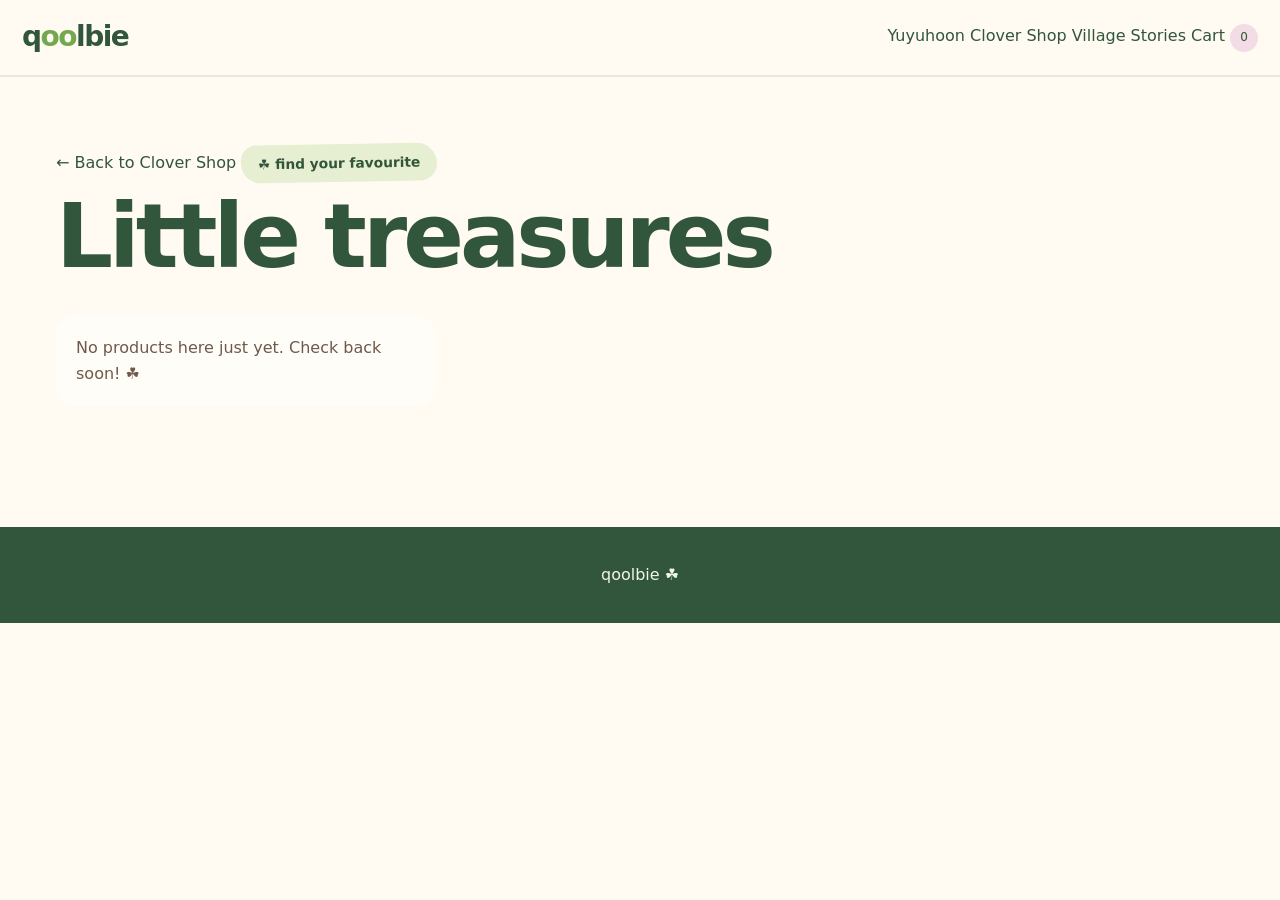
<file: category .html>
<!DOCTYPE html>
<html lang="en">
<head>
  <meta charset="UTF-8">
  <meta name="viewport" content="width=device-width,initial-scale=1">
  <title>Category — qoolbie</title>
  <link rel="stylesheet" href="style.css">
  <style>
    .category-grid {
      display: grid;
      grid-template-columns: repeat(3, minmax(0, 1fr));
      gap: 14px;
      align-items: start;
    }
    .category-grid .product-card { min-width: 0; }
    .category-grid .product-card img {
      display: block;
      width: 100%;
      aspect-ratio: 1 / 1;
      object-fit: cover;
      border-radius: 12px;
    }
    .category-grid .product-card h3 {
      font-size: .95rem;
      line-height: 1.35;
      margin: 8px 0 4px;
    }
    .category-grid .product-card button {
      max-width: 100%;
      padding: 8px;
      font-size: .85rem;
    }
    .product-card-link { color: inherit; text-decoration: none; }
    .product-price { margin: 4px 0 10px; }
    .back-link { display: inline-block; margin: 18px 0; }
    @media (min-width: 850px) {
      .category-grid { grid-template-columns: repeat(3, minmax(0, 1fr)); }
    }
  </style>
</head>
<body data-page="category">
<nav>
  <a class="logo" href="index.html">q<span>oo</span>lbie</a>
  <div>
    <a href="yuyuhoon.html">Yuyuhoon</a>
    <a href="shop.html">Clover Shop</a>
    <a href="village.html">Village</a>
    <a href="stories.html">Stories</a>
    <a href="cart.html">Cart <span class="cart-count">0</span></a>
  </div>
</nav>

<main class="page">
  <a class="back-link" href="shop.html">← Back to Clover Shop</a>
  <span class="pill">☘ find your favourite</span>
  <h1 id="category-title">Little treasures</h1>
  <p id="category-description" class="subtitle"></p>
  <div id="products" class="category-grid"></div>
</main>

<footer>qoolbie ☘</footer>
<script src="script.js"></script>
</body>
</html>
</file>
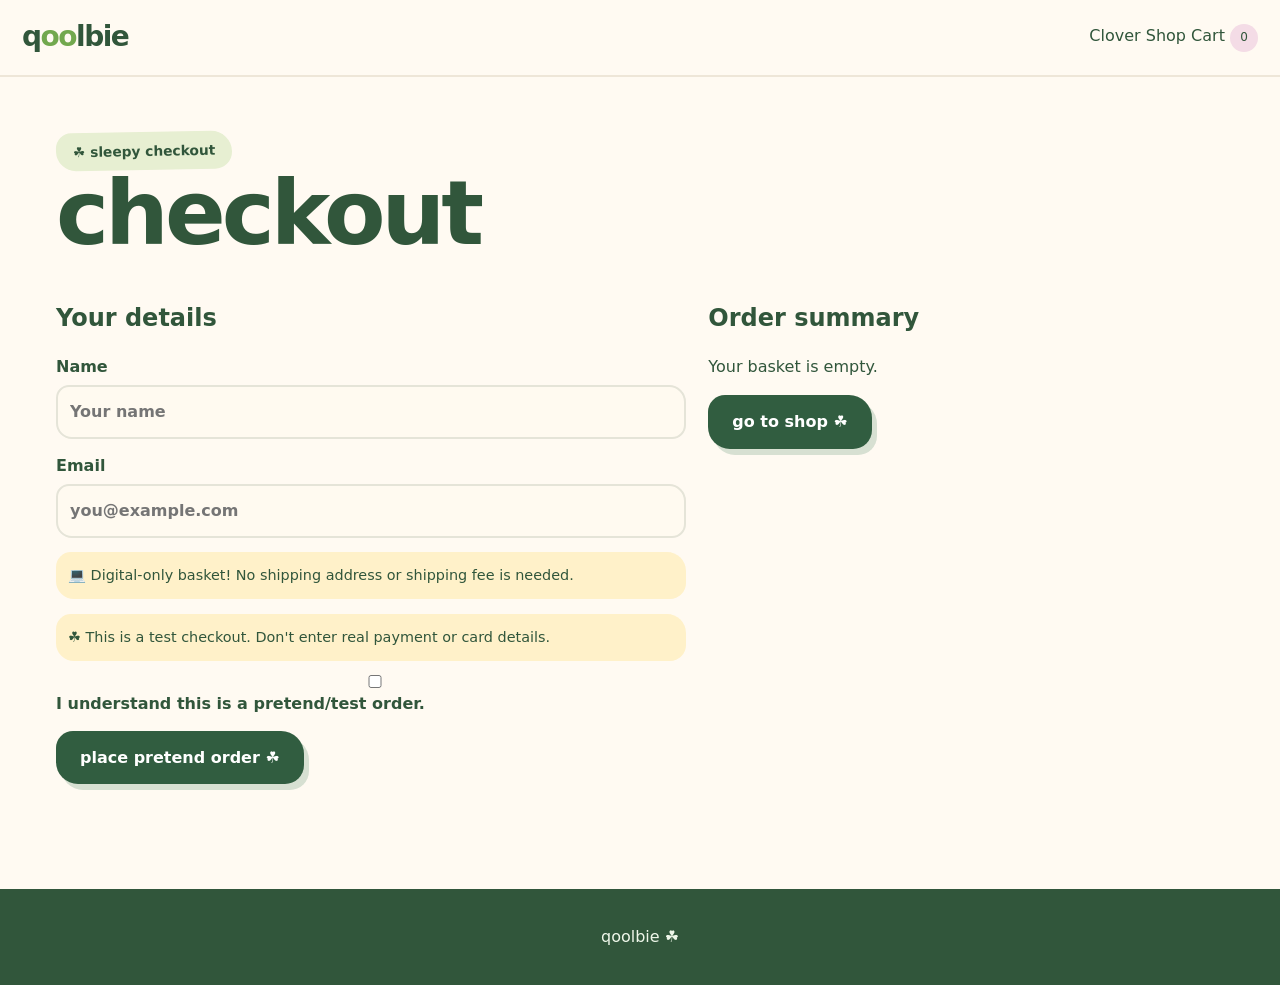
<file: checkout.html>
<!DOCTYPE html>
<html lang="en">
<head>
  <meta charset="UTF-8">
  <meta name="viewport" content="width=device-width,initial-scale=1">
  <title>Checkout — qoolbie</title>
  <link rel="stylesheet" href="style.css">
</head>
<body>
<nav>
  <a class="logo" href="index.html">q<span>oo</span>lbie</a>
  <div>
    <a href="shop.html">Clover Shop</a>
    <a href="cart.html">Cart <span class="cart-count">0</span></a>
  </div>
</nav>

<main class="page">
  <span class="pill">☘ sleepy checkout</span>
  <h1>checkout</h1>
  <div class="checkout">
    <form id="checkoutForm" class="card">
      <h2>Your details</h2>
      <label>Name
        <input required name="name" placeholder="Your name">
      </label>
      <label>Email
        <input required type="email" name="email" placeholder="you@example.com">
      </label>

      <section id="shippingSection">
        <h2>Where should we send it?</h2>
        <label>Address
          <textarea name="address" placeholder="Shipping address"></textarea>
        </label>
        <label>City
          <input name="city" placeholder="City">
        </label>
        <label>Postcode
          <input name="postcode" placeholder="Postcode">
        </label>
        <h2>Shipping</h2>
        <label><input type="radio" name="shipping" value="standard" data-price="3.50" checked> Standard — £3.50</label>
        <label><input type="radio" name="shipping" value="tracked" data-price="5.50"> Tracked — £5.50</label>
        <label><input type="radio" name="shipping" value="express" data-price="8.50"> Express — £8.50</label>
        <label>Shipping company
          <select name="shippingCompany">
            <option value="">Choose a company</option>
            <option value="Royal Mail">Royal Mail</option>
            <option value="Evri">Evri</option>
            <option value="DPD">DPD</option>
          </select>
        </label>
      </section>

      <p id="deliveryNote" class="notice">Loading basket… ☘</p>
      <p class="notice">☘ This is a test checkout. Don't enter real payment or card details.</p>
      <label><input required type="checkbox" name="testOrder"> I understand this is a pretend/test order.</label>
      <button class="btn" type="submit">place pretend order ☘</button>
    </form>

    <aside class="card">
      <h2>Order summary</h2>
      <div id="summary">Loading basket…</div>
    </aside>
  </div>
</main>

<footer>qoolbie ☘</footer>
<script src="script.js?v=10"></script>
<script>
const SAVE_ORDER_URL = "https://fnvmtifspfdlclekbhcw.supabase.co/functions/v1/save-order";
const form = document.getElementById("checkoutForm");
const shippingSection = document.getElementById("shippingSection");
const deliveryNote = document.getElementById("deliveryNote");
let productsReady = false;

function cartNow() { return getCart(); }
function productFor(item) { return PRODUCTS.find(p => p.id === item.id); }
function priceFor(item) {
  const p = productFor(item);
  return p ? Number(p.price) || 0 : 0;
}
function qtyFor(item) { return Number(item.qty) || 0; }
function needsShipping(cart) {
  return cart.some(item => {
    const p = productFor(item);
    return p && p.type !== "digital";
  });
}
function shippingChoice() {
  const input = document.querySelector('input[name="shipping"]:checked');
  return input ? {method: input.value, fee: Number(input.dataset.price)} : {method: "standard", fee: 3.5};
}
function subtotalFor(cart) {
  return cart.reduce((sum, item) => sum + priceFor(item) * qtyFor(item), 0);
}
function updateCheckout() {
  const cart = cartNow();
  if (!productsReady) {
    deliveryNote.textContent = "Loading products… ☘";
    document.getElementById("summary").textContent = "Loading basket…";
    return;
  }

  const missing = cart.some(item => !productFor(item));
  if (missing) {
    deliveryNote.textContent = "A product is still loading. Please wait a moment.";
    return;
  }

  const physical = needsShipping(cart);
  shippingSection.style.display = physical ? "" : "none";
  shippingSection.querySelectorAll("input, select, textarea").forEach(field => {
    field.required = physical && ["address", "city", "postcode", "shippingCompany"].includes(field.name);
  });

  deliveryNote.textContent = physical
    ? "📦 This basket contains physical products, so shipping is required."
    : "💻 Digital-only basket! No shipping address or shipping fee is needed.";

  const shipping = physical ? shippingChoice() : {method: "", fee: 0};
  const subtotal = subtotalFor(cart);
  const total = subtotal + shipping.fee;
  const summary = document.getElementById("summary");

  if (!cart.length) {
    summary.innerHTML = '<p>Your basket is empty.</p><a class="btn" href="shop.html">go to shop ☘</a>';
    return;
  }

  summary.innerHTML = cart.map(item => {
    const p = productFor(item);
    return `<p>${p.name} × ${qtyFor(item)}<br><strong>£${(priceFor(item) * qtyFor(item)).toFixed(2)}</strong></p>`;
  }).join("") + `<hr><p><strong>Subtotal</strong> £${subtotal.toFixed(2)}</p><p><strong>Shipping</strong> £${shipping.fee.toFixed(2)}</p><hr><h2>£${total.toFixed(2)}</h2>`;
}

document.querySelectorAll('input[name="shipping"]').forEach(input => input.addEventListener("change", updateCheckout));

form.addEventListener("submit", async event => {
  event.preventDefault();
  if (!productsReady) {
    alert("Products are still loading. Please wait a moment and try again.");
    return;
  }

  const cart = cartNow();
  if (!cart.length) {
    alert("Your basket is empty ☘");
    return;
  }
  if (cart.some(item => !productFor(item))) {
    alert("A product could not be loaded. Please refresh and try again.");
    return;
  }

  const physical = needsShipping(cart);
  const shipping = physical ? shippingChoice() : {method: "", fee: 0};
  const subtotal = subtotalFor(cart);
  const total = subtotal + shipping.fee;
  const data = new FormData(form);

  const order = {
    customer_name: data.get("name"),
    email: data.get("email"),
    address: physical ? data.get("address") : "",
    city: physical ? data.get("city") : "",
    postcode: physical ? data.get("postcode") : "",
    shipping_method: shipping.method,
    shipping_company: physical ? data.get("shippingCompany") : "",
    requires_shipping: physical,
    items: cart.map(item => {
      const p = productFor(item);
      return {id: item.id, name: p.name, type: p.type || "physical", price: priceFor(item), qty: qtyFor(item)};
    }),
    subtotal: Number(subtotal.toFixed(2)),
    shipping_fee: Number(shipping.fee.toFixed(2)),
    total: Number(total.toFixed(2))
  };

  const button = form.querySelector('button[type="submit"]');
  button.disabled = true;
  button.textContent = "saving pretend order... ☘";

  try {
    const response = await fetch(SAVE_ORDER_URL, {
      method: "POST",
      headers: {"Content-Type": "application/json"},
      body: JSON.stringify(order)
    });
    const result = await response.json();
    if (!response.ok) throw new Error(result.error || "Order could not be saved.");

    localStorage.removeItem("qoolbieCart");
    document.querySelector(".checkout").innerHTML = `
      <div class="card success">
        <div>🐨💤☘️</div>
        <h2>Pretend order received!</h2>
        <p>Your test order was saved. No payment was taken and no download was delivered.</p>
        <p>Products: £${subtotal.toFixed(2)}</p>
        <p>Shipping: £${shipping.fee.toFixed(2)}</p>
        <p><strong>Total: £${total.toFixed(2)}</strong></p>
        <a class="btn" href="index.html">back to qoolbie</a>
      </div>`;
  } catch (error) {
    console.error(error);
    alert("Sorry! The test order could not be saved. Please try again.");
    button.disabled = false;
    button.textContent = "place pretend order ☘";
  }
});

async function initialiseCheckout() {
  try {
    await loadProducts();
    productsReady = true;
    updateCartCount();
    updateCheckout();
  } catch (error) {
    console.error(error);
    deliveryNote.textContent = "Couldn't load products. Please refresh and try again.";
  }
}
initialiseCheckout();
</script>
</body>
</html>
</file>
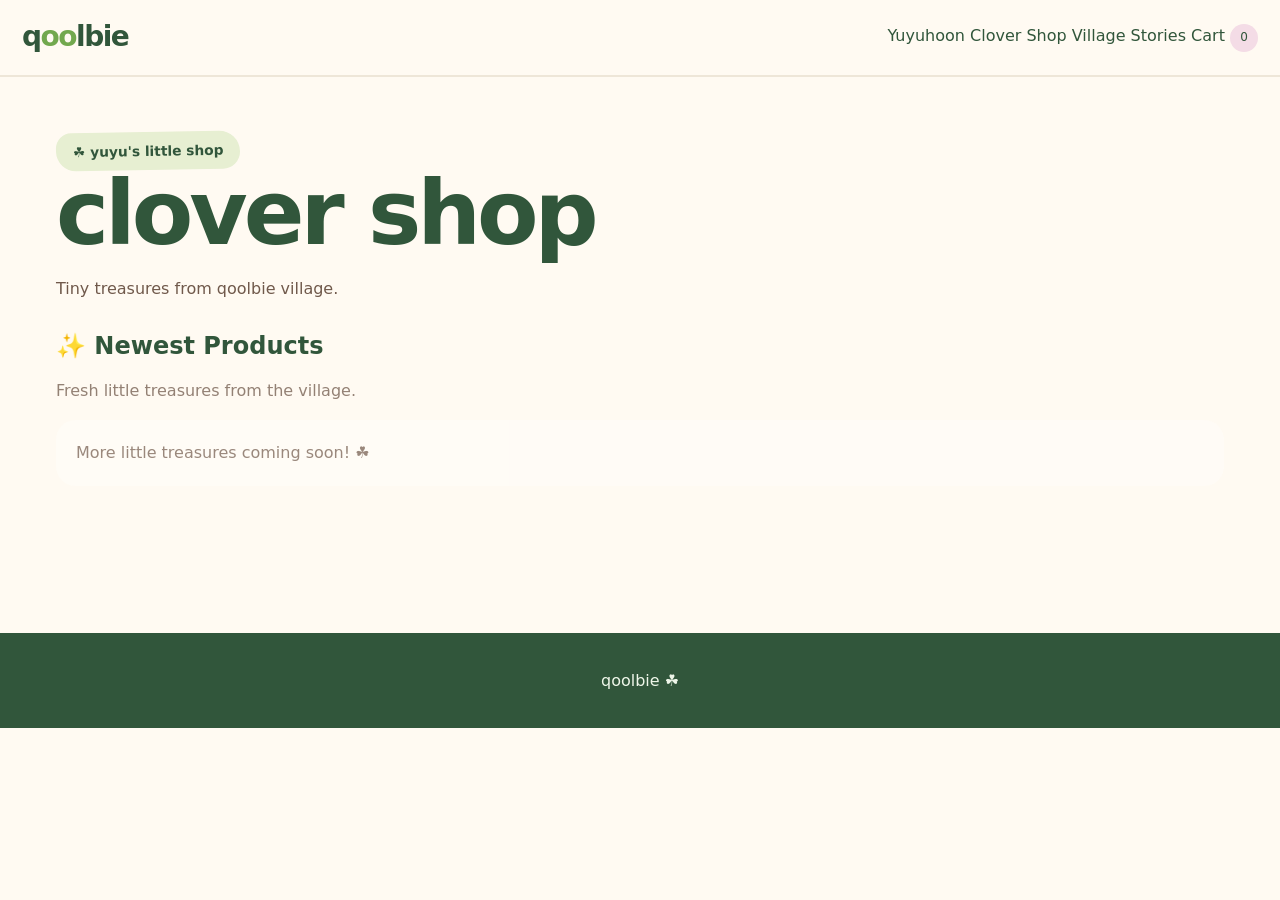
<file: shop.html>
<!DOCTYPE html>
<html lang="en">
<head>
  <meta charset="UTF-8">
  <meta name="viewport" content="width=device-width,initial-scale=1">
  <title>Clover Shop — qoolbie</title>
  <link rel="stylesheet" href="style.css">
  <style>
    .shop-section { margin: 30px 0 42px; }
    .shop-section > h2 { margin-bottom: 8px; }
    .shop-section-note, .category-description { opacity: .75; }
    .category-preview { margin: 28px 0 36px; }
    .category-preview > h3 { margin-bottom: 14px; }
    .shop-grid {
      display: grid !important;
      grid-template-columns: repeat(3, minmax(0, 1fr));
      gap: 14px;
      align-items: start;
    }
    .shop-grid .product-card { min-width: 0; }
    .shop-grid .product-card img {
      display: block;
      width: 100%;
      aspect-ratio: 1 / 1;
      object-fit: cover;
      border-radius: 12px;
    }
    .shop-grid .product-card h3 {
      font-size: .95rem;
      line-height: 1.35;
      margin: 8px 0 4px;
    }
    .shop-grid .product-card button {
      max-width: 100%;
      padding: 8px;
      font-size: .85rem;
    }
    .product-card-link { color: inherit; text-decoration: none; }
    .product-price { margin: 4px 0 10px; }
    .more-category-link {
      display: inline-block;
      margin-top: 14px;
      font-weight: 600;
      text-decoration: none;
    }
    .shop-empty { opacity: .7; }
    @media (min-width: 850px) {
      .shop-grid { grid-template-columns: repeat(3, minmax(0, 1fr)); }
    }
  </style>
</head>
<body>
<nav>
  <a class="logo" href="index.html">q<span>oo</span>lbie</a>
  <div>
    <a href="yuyuhoon.html">Yuyuhoon</a>
    <a href="shop.html">Clover Shop</a>
    <a href="village.html">Village</a>
    <a href="stories.html">Stories</a>
    <a href="cart.html">Cart <span class="cart-count">0</span></a>
  </div>
</nav>

<main class="page">
  <span class="pill">☘ yuyu's little shop</span>
  <h1>clover shop</h1>
  <p class="subtitle">Tiny treasures from qoolbie village.</p>
  <div id="products"></div>
</main>

<footer>qoolbie ☘</footer>
<script src="script.js"></script>
</body>
</html>
</file>
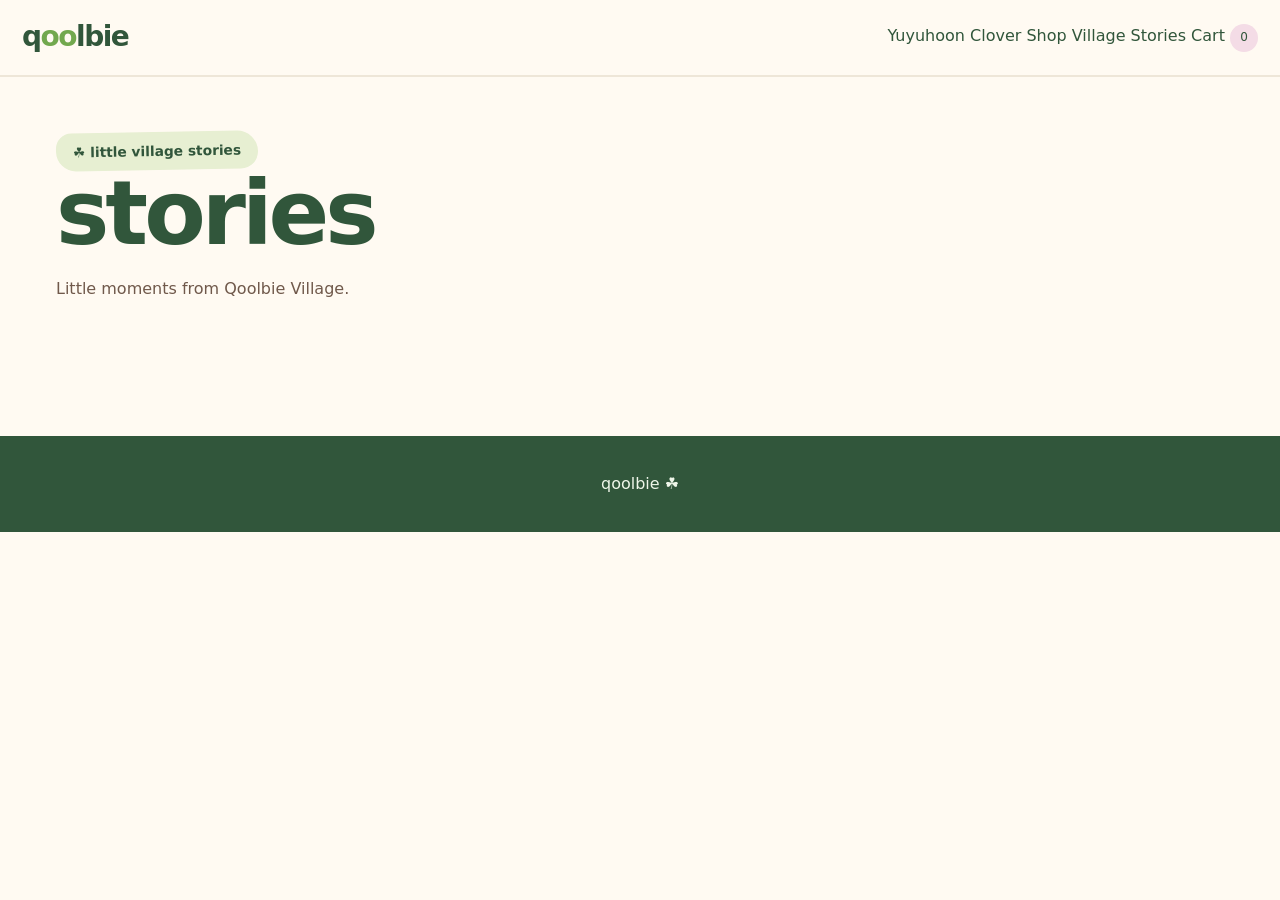
<file: stories.html>
<!DOCTYPE html>
<html lang="en">
<head>
  <meta charset="UTF-8">
  <meta name="viewport" content="width=device-width,initial-scale=1">
  <title>Stories — qoolbie</title>
  <link rel="stylesheet" href="style.css">
</head>

<body>

<nav>
  <a class="logo" href="index.html">q<span>oo</span>lbie</a>

  <div>
    <a href="yuyuhoon.html">Yuyuhoon</a>
    <a href="shop.html">Clover Shop</a>
    <a href="village.html">Village</a>
    <a href="stories.html">Stories</a>
    <a href="cart.html">
      Cart <span class="cart-count">0</span>
    </a>
  </div>
</nav>

<main class="page">

  <span class="pill">☘ little village stories</span>

  <h1>stories</h1>

  <p class="subtitle">
    Little moments from Qoolbie Village.
  </p>

  <div id="stories"></div>

</main>

<footer>qoolbie ☘</footer>

<script src="script.js"></script>

</body>
</html>
</file>
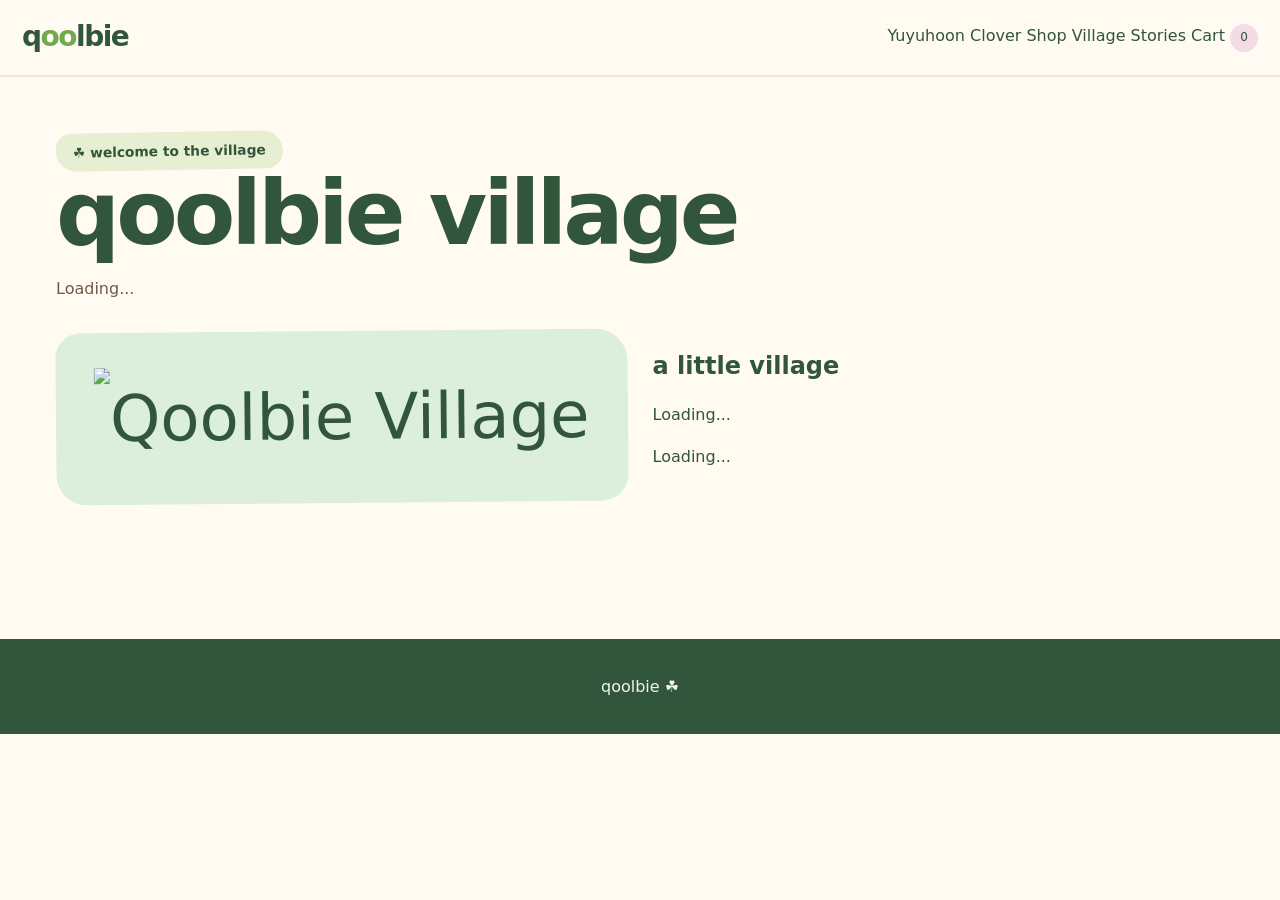
<file: village.html>
<!DOCTYPE html>
<html lang="en">
<head>
  <meta charset="UTF-8">
  <meta name="viewport" content="width=device-width,initial-scale=1">
  <title>Qoolbie Village — qoolbie</title>
  <link rel="stylesheet" href="style.css">
</head>

<body>

<nav>
  <a class="logo" href="index.html">q<span>oo</span>lbie</a>

  <div>
    <a href="yuyuhoon.html">Yuyuhoon</a>
    <a href="shop.html">Clover Shop</a>
    <a href="village.html">Village</a>
    <a href="stories.html">Stories</a>
    <a href="cart.html">
      Cart <span class="cart-count">0</span>
    </a>
  </div>
</nav>

<main class="page">

  <span class="pill">☘ welcome to the village</span>

  <h1>qoolbie village</h1>

  <p class="subtitle" id="village-subtitle">
    Loading...
  </p>

  <div class="story">

    <div class="village-art">
      <img
        id="village-image"
        alt="Qoolbie Village"
        style="max-width:100%;max-height:380px;width:auto;height:auto;object-fit:contain;"
      >
    </div>

    <div>

      <h2>a little village</h2>

      <p id="village-introduction">
        Loading...
      </p>

      <p id="village-description">
        Loading...
      </p>

    </div>

  </div>

</main>

<footer>qoolbie ☘</footer>

<script src="script.js"></script>

<script>

async function loadVillage() {

  try {

    const response = await fetch(
      "https://raw.githubusercontent.com/qoolbie/Qoolbie/main/content/village.json?cache=" + Date.now()
    );

    const village = await response.json();

    document.getElementById("village-subtitle").textContent =
      village.subtitle || "";

    document.getElementById("village-introduction").textContent =
      village.introduction || "";

    document.getElementById("village-description").textContent =
      village.description || "";

    const savedImage = village.image || village.ima;

    if (savedImage) {

      let imagePath = savedImage;

      if (!imagePath.startsWith("http")) {
        imagePath =
          "https://qoolbie.github.io/Qoolbie" +
          imagePath;
      }

      document.getElementById("village-image").src =
        imagePath + "?cache=" + Date.now();

    }

  } catch (error) {

    console.error("Could not load Village:", error);

  }

}

loadVillage();

</script>

</body>
</html>
</file>
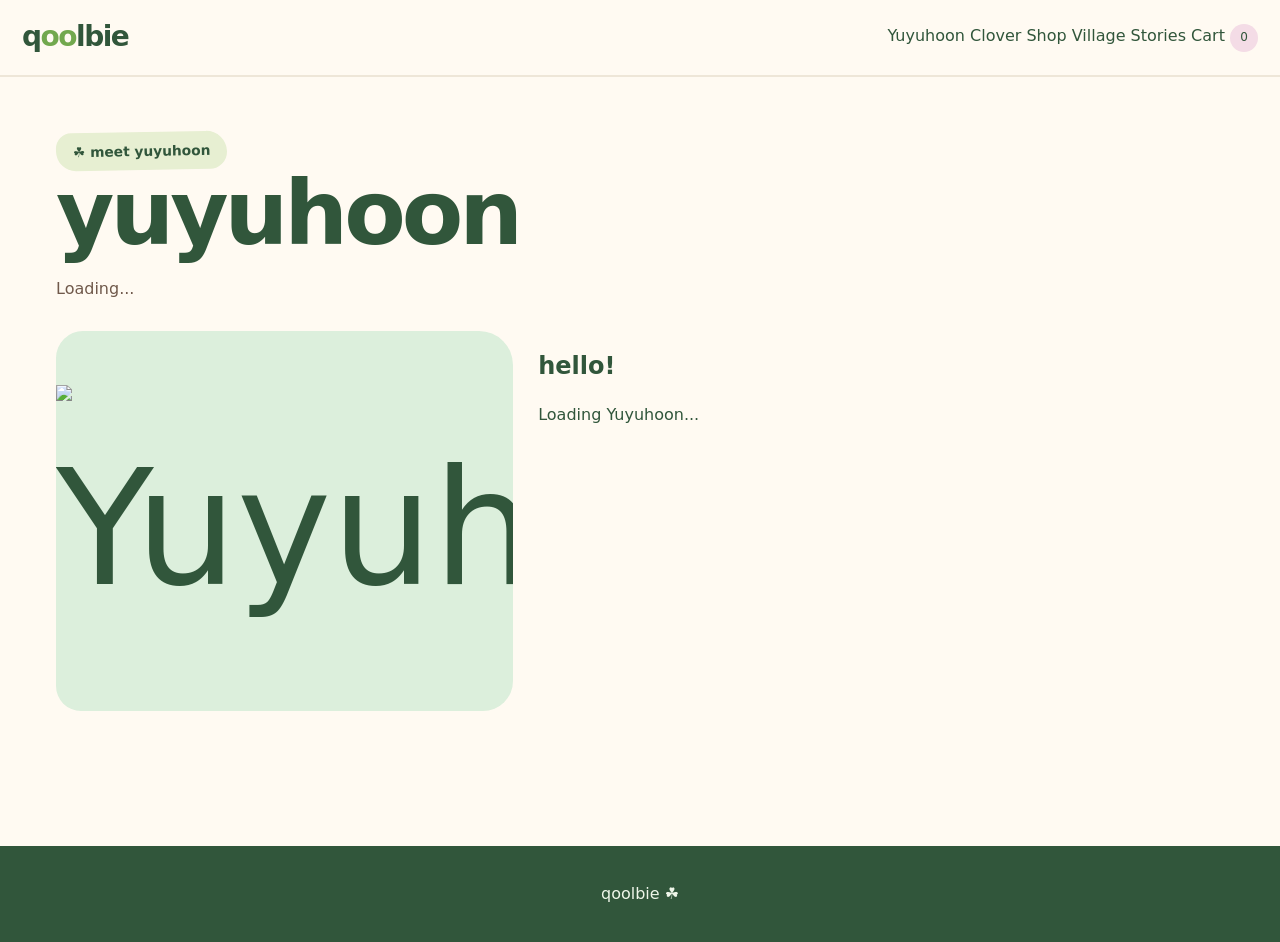
<file: yuyuhoon.html>
<!DOCTYPE html>
<html lang="en">
<head>
  <meta charset="UTF-8">
  <meta name="viewport" content="width=device-width,initial-scale=1">
  <title>Yuyuhoon — qoolbie</title>
  <link rel="stylesheet" href="style.css">
</head>

<body>

<nav>
  <a class="logo" href="index.html">q<span>oo</span>lbie</a>

  <div>
    <a href="yuyuhoon.html">Yuyuhoon</a>
    <a href="shop.html">Clover Shop</a>
    <a href="village.html">Village</a>
    <a href="stories.html">Stories</a>
    <a href="cart.html">
      Cart <span class="cart-count">0</span>
    </a>
  </div>
</nav>

<main class="page">

  <span class="pill">☘ meet yuyuhoon</span>

  <h1>yuyuhoon</h1>

  <p class="subtitle" id="yuyu-subtitle">
    Loading...
  </p>

  <div class="two">

    <div class="big-mascot">
      <img
        id="yuyu-image"
        alt="Yuyuhoon"
        style="max-width:100%;max-height:380px;width:auto;height:auto;object-fit:contain;"
      >
    </div>

    <div>

      <h2>hello!</h2>

      <p id="yuyu-introduction">
        Loading Yuyuhoon...
      </p>

      <div class="facts" id="yuyu-facts"></div>

    </div>

  </div>

</main>

<footer>qoolbie ☘</footer>

<script src="script.js"></script>

<script>

async function loadYuyuhoon() {

  try {

    const response = await fetch(
      "https://raw.githubusercontent.com/qoolbie/Qoolbie/main/content/yuyuhoon.json?cache=" + Date.now()
    );

    const yuyu = await response.json();

    document.getElementById("yuyu-subtitle").textContent =
      yuyu.subtitle || "";

    document.getElementById("yuyu-introduction").textContent =
      yuyu.introduction || "";

    const image = document.getElementById("yuyu-image");

    const savedImage = yuyu.image || yuyu.ima;

if (savedImage) {

  let imagePath = savedImage;

      if (!imagePath.startsWith("http")) {
  imagePath =
    "https://qoolbie.github.io/Qoolbie" +
    imagePath;
}

      image.src = imagePath + "?cache=" + Date.now();

    }

    const facts = yuyu.facts || "";

    document.getElementById("yuyu-facts").innerHTML =
      facts
        .split("\n")
        .filter(fact => fact.trim() !== "")
        .map(fact => `<span>${fact}</span>`)
        .join("");

  } catch (error) {

    console.error("Could not load Yuyuhoon:", error);

  }

}

loadYuyuhoon();

</script>

</body>
</html>
</file>
<file: style.css>
/* =========================
   QOOLBIE — MAIN STYLES
   ========================= */

* {
  box-sizing: border-box;
}

html {
  scroll-behavior: smooth;
}

body {
  margin: 0;
  background: #fffaf2;
  color: #31563b;
  font-family: "Trebuchet MS", ui-rounded, system-ui, sans-serif;
  line-height: 1.6;
}

img {
  max-width: 100%;
}

a {
  color: inherit;
  text-decoration: none;
}

button,
input,
textarea {
  font: inherit;
}

/* =========================
   NAVIGATION
   ========================= */

nav {
  position: sticky;
  top: 0;
  z-index: 20;
  display: flex;
  align-items: center;
  justify-content: space-between;
  gap: 20px;
  padding: 15px max(22px, calc((100% - 1240px) / 2));
  background: rgba(255, 250, 242, 0.96);
  backdrop-filter: blur(12px);
  border-bottom: 2px solid #eee6d8;
}

.logo {
  flex-shrink: 0;
  font-size: 1.75rem;
  font-weight: 900;
  letter-spacing: -1.5px;
}

.logo span {
  color: #72a84e;
}

.nav-links {
  display: flex;
  align-items: center;
  justify-content: flex-end;
  flex-wrap: wrap;
  gap: 18px;
}

.nav-links a {
  font-size: 0.92rem;
  font-weight: 900;
}

.nav-links a:hover {
  opacity: 0.55;
}

.cart-count {
  display: inline-flex;
  align-items: center;
  justify-content: center;
  width: 28px;
  height: 28px;
  background: #f4dce6;
  border-radius: 50%;
  font-size: 0.75rem;
}

/* =========================
   BUTTONS
   ========================= */

.btn,
button {
  display: inline-block;
  padding: 14px 24px;
  border: 0;
  border-radius: 17px 23px 19px 22px;
  background: #315d40;
  color: white;
  font-weight: 900;
  text-align: center;
  cursor: pointer;
  box-shadow: 5px 6px 0 #d7e0d2;
  transition: transform 0.2s ease, box-shadow 0.2s ease;
}

.btn:hover,
button:hover {
  transform: translateY(-3px) rotate(-0.5deg);
  box-shadow: 6px 9px 0 #d7e0d2;
}

.btn.soft {
  background: #f3dbe6;
  color: #31563b;
  box-shadow: 5px 6px 0 #e3c8d2;
}

.buttons {
  display: flex;
  flex-wrap: wrap;
  gap: 18px;
  margin-top: 32px;
}

/* =========================
   HEADINGS AND PAGES
   ========================= */

h1 {
  margin: 22px 0;
  max-width: 800px;
  font-size: clamp(3rem, 7vw, 6.7rem);
  line-height: 0.98;
  letter-spacing: -4px;
  font-weight: 900;
}

h2,
h3 {
  line-height: 1.3;
}

.page {
  width: 100%;
  max-width: 1240px;
  margin: 0 auto;
  padding: 55px 36px 75px;
}

.page h1 {
  margin-top: 0;
  margin-bottom: 18px;
}

.subtitle {
  color: #70594b;
}

.pill {
  display: inline-block;
  padding: 8px 17px;
  background: #e7efd2;
  border-radius: 17px 23px 19px 22px;
  font-size: 0.86rem;
  font-weight: 900;
  transform: rotate(-1deg);
}

/* =========================
   HOME HERO
   ========================= */

.hero {
  display: grid;
  grid-template-columns: minmax(0, 0.95fr) minmax(0, 1.05fr);
  align-items: center;
  gap: 55px;
  width: 100%;
  max-width: 1240px;
  min-height: 670px;
  margin: auto;
  padding: 75px 42px 55px;
}

.hero-copy {
  padding-left: 5px;
}

.hero-copy h1 {
  max-width: 620px;
}

.hero-copy p {
  max-width: 570px;
  margin: 0;
  color: #70594b;
  font-size: 1.15rem;
  line-height: 1.7;
}

/* =========================
   YUYU MASCOT
   ========================= */

.mascot {
  position: relative;
  display: flex;
  align-items: center;
  justify-content: center;
  min-height: 510px;
  overflow: visible;
  background: transparent;
  border-radius: 50%;
}

.mascot img {
  position: relative;
  z-index: 2;
  display: block;
  width: 390px;
  height: 390px;
  max-width: 78%;
  object-fit: cover;
  border: none;
  border-radius: 50% 47% 53% 48% / 47% 53% 48% 52%;
  box-shadow: none;
  transform: rotate(-2deg);
}

.mascot-stars {
  position: absolute;
  left: 25px;
  top: 45px;
  color: #aa8bcf;
  font-size: 2rem;
  opacity: 0.8;
}

.mascot-cloud {
  position: absolute;
  right: 25px;
  top: 35px;
  color: #d8c8ec;
  font-size: 3rem;
  opacity: 0.85;
}

.mascot-star-bottom {
  position: absolute;
  right: 60px;
  bottom: 65px;
  color: #d8c8ec;
  font-size: 1.8rem;
  opacity: 0.8;
}

.mascot small {
  position: absolute;
  z-index: 4;
  bottom: 25px;
  color: #31563b;
  font-size: 1.05rem;
  font-weight: 900;
}

/* =========================
   HOME FEATURE CARDS
   ========================= */

.home-cards {
  display: grid;
  grid-template-columns: repeat(3, minmax(0, 1fr));
  gap: 27px;
  width: 100%;
  max-width: 1240px;
  margin: 0 auto 80px;
  padding: 0 42px;
}

.home-cards a {
  position: relative;
  display: flex;
  align-items: center;
  gap: 18px;
  min-width: 0;
  min-height: 155px;
  padding: 28px;
  background: #fffdf8;
  border: 2px solid #eee3d1;
  border-radius: 26px 32px 28px 34px;
  box-shadow: 6px 7px 0 #eee8dc;
  transition: transform 0.2s ease, box-shadow 0.2s ease;
}

.home-cards a:nth-child(1) {
  transform: rotate(-0.6deg);
}

.home-cards a:nth-child(2) {
  transform: rotate(0.6deg);
}

.home-cards a:nth-child(3) {
  transform: rotate(-0.4deg);
}

.home-cards a:hover {
  transform: translateY(-5px) rotate(-0.5deg);
  box-shadow: 7px 10px 0 #eee8dc;
}

.card-icon {
  flex-shrink: 0;
  width: 58px;
  font-size: 2.6rem;
  text-align: center;
}

.green-icon {
  color: #76a95b;
}

.pink-icon {
  color: #d98bad;
}

.purple-icon {
  color: #9d7fc5;
}

.home-cards b {
  display: block;
  font-size: 1.15rem;
}

.home-cards span {
  display: block;
  margin-top: 7px;
  color: #70594b;
}

/* =========================
   OTHER PAGE COMPONENTS
   ========================= */

.two {
  display: grid;
  grid-template-columns: minmax(0, 0.8fr) minmax(0, 1.2fr);
  gap: 25px;
  margin: 30px 0;
}

.big-mascot {
  position: relative;
  display: flex;
  align-items: center;
  justify-content: center;
  min-height: 380px;
  background: #dcefdc;
  border-radius: 27px 34px 30px 25px;
  font-size: 10rem;
}

.big-mascot span {
  position: absolute;
  top: 45px;
  right: 50px;
  font-size: 3rem;
}

.facts {
  display: flex;
  flex-wrap: wrap;
  gap: 10px;
  margin-top: 20px;
}

.facts span {
  padding: 9px 12px;
  background: #faf0e0;
  border-radius: 13px 17px 14px 16px;
  font-weight: 800;
}

/* =========================
   VILLAGE
   ========================= */

.story {
  display: grid;
  grid-template-columns: repeat(2, minmax(0, 1fr));
  gap: 25px;
  margin: 30px 0;
}

.village-art {
  padding: 35px;
  background: #dcefdc;
  border-radius: 25px 32px 27px 30px;
  font-size: 4rem;
  text-align: center;
  transform: rotate(-0.5deg);
}

/* =========================
   SHOP AND CATEGORY GRIDS
   ========================= */

.products,
.shop-grid {
  display: grid;
  grid-template-columns: repeat(3, minmax(0, 1fr));
  align-items: stretch;
  gap: 24px;
  width: 100%;
  min-width: 0;
  margin-top: 30px;
}

.shop-section {
  width: 100%;
  margin: 36px 0;
}

.shop-section h2 {
  margin-bottom: 8px;
}

.shop-section-note,
.category-description {
  color: #70594b;
}

.category-preview {
  width: 100%;
  margin: 28px 0 40px;
}

.category-preview h3 {
  margin-bottom: 8px;
}

.category-preview .products,
.category-preview .shop-grid {
  margin-top: 18px;
}

.more-category-link {
  display: inline-block;
  margin-top: 20px;
  font-weight: 900;
}

.shop-empty {
  padding: 20px;
  color: #70594b;
  background: #fffdf8;
  border-radius: 20px;
}

/* Actual product cards created by script.js */
.product-card {
  display: flex;
  flex-direction: column;
  align-items: stretch;
  width: 100%;
  min-width: 0;
  padding: 18px;
  background: #fffdf8;
  border: 2px solid #eee5d6;
  border-radius: 24px 28px 25px 30px;
  box-shadow: 5px 6px 0 #eee5d6;
  transition: transform 0.2s ease, box-shadow 0.2s ease;
}

.product-card:hover {
  transform: translateY(-4px) rotate(-0.3deg);
  box-shadow: 6px 9px 0 #eee5d6;
}

.product-card-link {
  display: block;
  width: 100%;
  min-width: 0;
}

.product-card img {
  display: block;
  width: 100%;
  height: 240px;
  object-fit: contain;
  object-position: center;
  margin: 0 auto 12px;
  border-radius: 16px;
}

.product-card h3 {
  margin: 12px 0 8px;
  font-size: 1.1rem;
  line-height: 1.4;
  overflow-wrap: break-word;
}

.product-card .product-price {
  margin: 0 0 16px;
  font-size: 1.05rem;
  font-weight: 900;
}

.product-card button {
  display: block;
  width: 100%;
  margin-top: auto;
  padding: 12px 10px;
  white-space: normal;
  overflow-wrap: break-word;
}

/* Older product class support */
.product {
  display: flex;
  flex-direction: column;
  min-width: 0;
  padding: 18px;
  background: #fffdf8;
  border: 2px solid #eee5d6;
  border-radius: 23px 28px 25px 30px;
  box-shadow: 5px 6px 0 #eee5d6;
}

.product-img {
  display: flex;
  align-items: center;
  justify-content: center;
  width: 100%;
  height: 240px;
  overflow: hidden;
  background: #dcefdc;
  border-radius: 20px 25px 22px 27px;
  font-size: 6rem;
}

.product-img img {
  display: block;
  width: 100%;
  height: 100%;
  object-fit: contain;
}

.product h2 {
  margin: 16px 0 8px;
  font-size: 1.15rem;
}

.price {
  color: #6f9f78;
  font-weight: 900;
}

.product button {
  width: 100%;
  margin-top: auto;
}

/* =========================
   PRODUCT DETAIL
   ========================= */

#product-detail {
  width: 100%;
  min-width: 0;
}

#product-detail img {
  display: block;
  width: 100%;
  max-width: 420px;
  max-height: 480px;
  height: auto;
  object-fit: contain;
  margin: 20px auto;
  border-radius: 18px;
}

#product-detail .product-price {
  font-size: 1.2rem;
  font-weight: 900;
}

/* =========================
   STORIES
   ========================= */

#stories {
  display: grid;
  grid-template-columns: repeat(2, minmax(0, 1fr));
  align-items: start;
  gap: 24px;
  width: 100%;
  min-width: 0;
  margin-top: 30px;
}

.story-card {
  min-width: 0;
  padding: 20px;
  background: #fffdf8;
  border: 2px solid #eee5d6;
  border-radius: 24px;
  box-shadow: 5px 6px 0 #eee5d6;
}

#stories .story-card img {
  display: block;
  width: 100%;
  max-width: 100%;
  height: 260px;
  object-fit: contain;
  margin: 0 auto 16px;
  border-radius: 18px;
}

.story-card h2 {
  margin: 10px 0;
}

.story-card p {
  color: #70594b;
}

#story-detail {
  width: 100%;
  min-width: 0;
}

#story-detail img {
  display: block;
  width: 100%;
  max-width: 700px;
  max-height: 500px;
  height: auto;
  object-fit: contain;
  margin: 20px auto;
  border-radius: 18px;
}

/* =========================
   CART
   ========================= */

.cart-row,
.cart-item {
  display: grid;
  grid-template-columns: minmax(0, 1fr) auto;
  align-items: center;
  gap: 18px;
  padding: 16px;
  margin: 12px 0;
  background: #fffdf8;
  border: 2px solid #eee8d9;
  border-radius: 18px 23px 20px 22px;
}

.cart-item img {
  display: block;
  width: 100%;
  max-width: 130px;
  max-height: 150px;
  object-fit: contain;
}

.cart-item h3 {
  margin-top: 0;
}

.qty button,
.cart-item button {
  padding: 8px 12px;
  margin: 4px;
  box-shadow: none;
}

.total {
  margin-top: 25px;
  text-align: right;
}

#order-summary {
  overflow-wrap: anywhere;
}

#order-summary p {
  display: flex;
  justify-content: space-between;
  gap: 18px;
}

/* =========================
   CHECKOUT
   ========================= */

.checkout {
  display: grid;
  grid-template-columns: minmax(0, 1.1fr) minmax(0, 0.9fr);
  gap: 22px;
  margin-top: 25px;
}

label {
  display: block;
  margin: 14px 0;
  font-weight: 800;
}

input,
textarea {
  display: block;
  width: 100%;
  min-width: 0;
  margin-top: 6px;
  padding: 12px;
  background: #fffaf0;
  border: 2px solid #e5e4d8;
  border-radius: 13px 17px 14px 16px;
}

textarea {
  min-height: 100px;
}

.notice {
  padding: 12px;
  background: #fff1c9;
  border-radius: 15px 19px 16px 18px;
  font-size: 0.9rem;
}

.success {
  padding: 50px;
  text-align: center;
}

.success div {
  font-size: 5rem;
}

/* =========================
   FOOTER
   ========================= */

footer {
  margin-top: 30px;
  padding: 35px;
  background: #31563b;
  color: #eef6e9;
  text-align: center;
}

/* =========================
   TABLET / IPAD
   ========================= */

@media (max-width: 900px) {
  .hero {
    grid-template-columns: minmax(0, 1fr) minmax(0, 1fr);
    gap: 25px;
    padding: 55px 24px 45px;
  }

  .hero h1 {
    font-size: clamp(3rem, 7vw, 4.8rem);
    letter-spacing: -3px;
  }

  .hero-copy p {
    font-size: 1rem;
  }

  .mascot {
    min-height: 430px;
  }

  .mascot img {
    width: 290px;
    height: 290px;
  }

  .home-cards {
    padding: 0 24px;
    gap: 17px;
  }

  .home-cards a {
    min-height: 135px;
    padding: 20px;
    gap: 10px;
  }

  .card-icon {
    width: 45px;
    font-size: 2rem;
  }

  .home-cards b {
    font-size: 1rem;
  }

  .home-cards span {
    font-size: 0.88rem;
  }

  .products,
  .shop-grid {
    grid-template-columns: repeat(3, minmax(0, 1fr));
    gap: 18px;
  }

  .product-card,
  .product {
    padding: 14px;
  }

  .product-card img,
  .product-img {
    height: 200px;
  }

  .page {
    padding-right: 28px;
    padding-left: 28px;
  }
}

/* =========================
   MOBILE
   ========================= */

@media (max-width: 620px) {
  nav {
    align-items: flex-start;
    padding: 12px 16px;
    gap: 12px;
  }

  .logo {
    font-size: 1.45rem;
  }

  .nav-links {
    gap: 8px;
  }

  .nav-links a {
    font-size: 0.7rem;
  }

  .cart-count {
    width: 23px;
    height: 23px;
  }

  .hero {
    grid-template-columns: minmax(0, 1fr);
    padding: 45px 22px 35px;
    gap: 25px;
  }

  .hero h1 {
    font-size: clamp(3rem, 15vw, 4.5rem);
    letter-spacing: -3px;
  }

  .hero-copy p {
    font-size: 1rem;
  }

  .buttons {
    gap: 12px;
  }

  .btn {
    padding: 12px 20px;
  }

  .mascot {
    min-height: 330px;
  }

  .mascot img {
    width: 275px;
    height: 275px;
    max-width: 78%;
  }

  .mascot small {
    bottom: 10px;
    font-size: 0.95rem;
  }

  .home-cards {
    grid-template-columns: minmax(0, 1fr);
    padding: 0 22px;
    gap: 18px;
  }

  .home-cards a {
    min-height: 120px;
  }

  .page {
    padding: 36px 18px 55px;
  }

  .page h1 {
    font-size: clamp(2.8rem, 12vw, 4rem);
    letter-spacing: -2px;
  }

  .products,
  .shop-grid {
    grid-template-columns: repeat(2, minmax(0, 1fr));
    gap: 12px;
    margin-top: 20px;
  }

  .product-card,
  .product {
    padding: 10px;
  }

  .product-card img,
  .product-img {
    height: 145px;
  }

  .product-card h3 {
    font-size: 1rem;
  }

  .product-card button {
    padding: 10px 8px;
    font-size: 0.85rem;
  }

  #stories {
    grid-template-columns: minmax(0, 1fr);
  }

  #stories .story-card img {
    height: 220px;
  }

  .two,
  .story,
  .checkout {
    grid-template-columns: minmax(0, 1fr);
  }

  .cart-row,
  .cart-item {
    grid-template-columns: minmax(0, 1fr);
  }

  .cart-item img {
    max-width: 110px;
  }

  .success {
    padding: 25px;
  }
}

/* Narrow phones */
@media (max-width: 380px) {
  .nav-links {
    gap: 5px;
  }

  .nav-links a {
    font-size: 0.64rem;
  }

  .products,
  .shop-grid {
    gap: 9px;
  }

  .product-card,
  .product {
    padding: 8px;
  }

  .product-card img,
  .product-img {
    height: 120px;
  }

  .product-card button {
    padding: 9px 5px;
    font-size: 0.8rem;
  }
}
</file>
